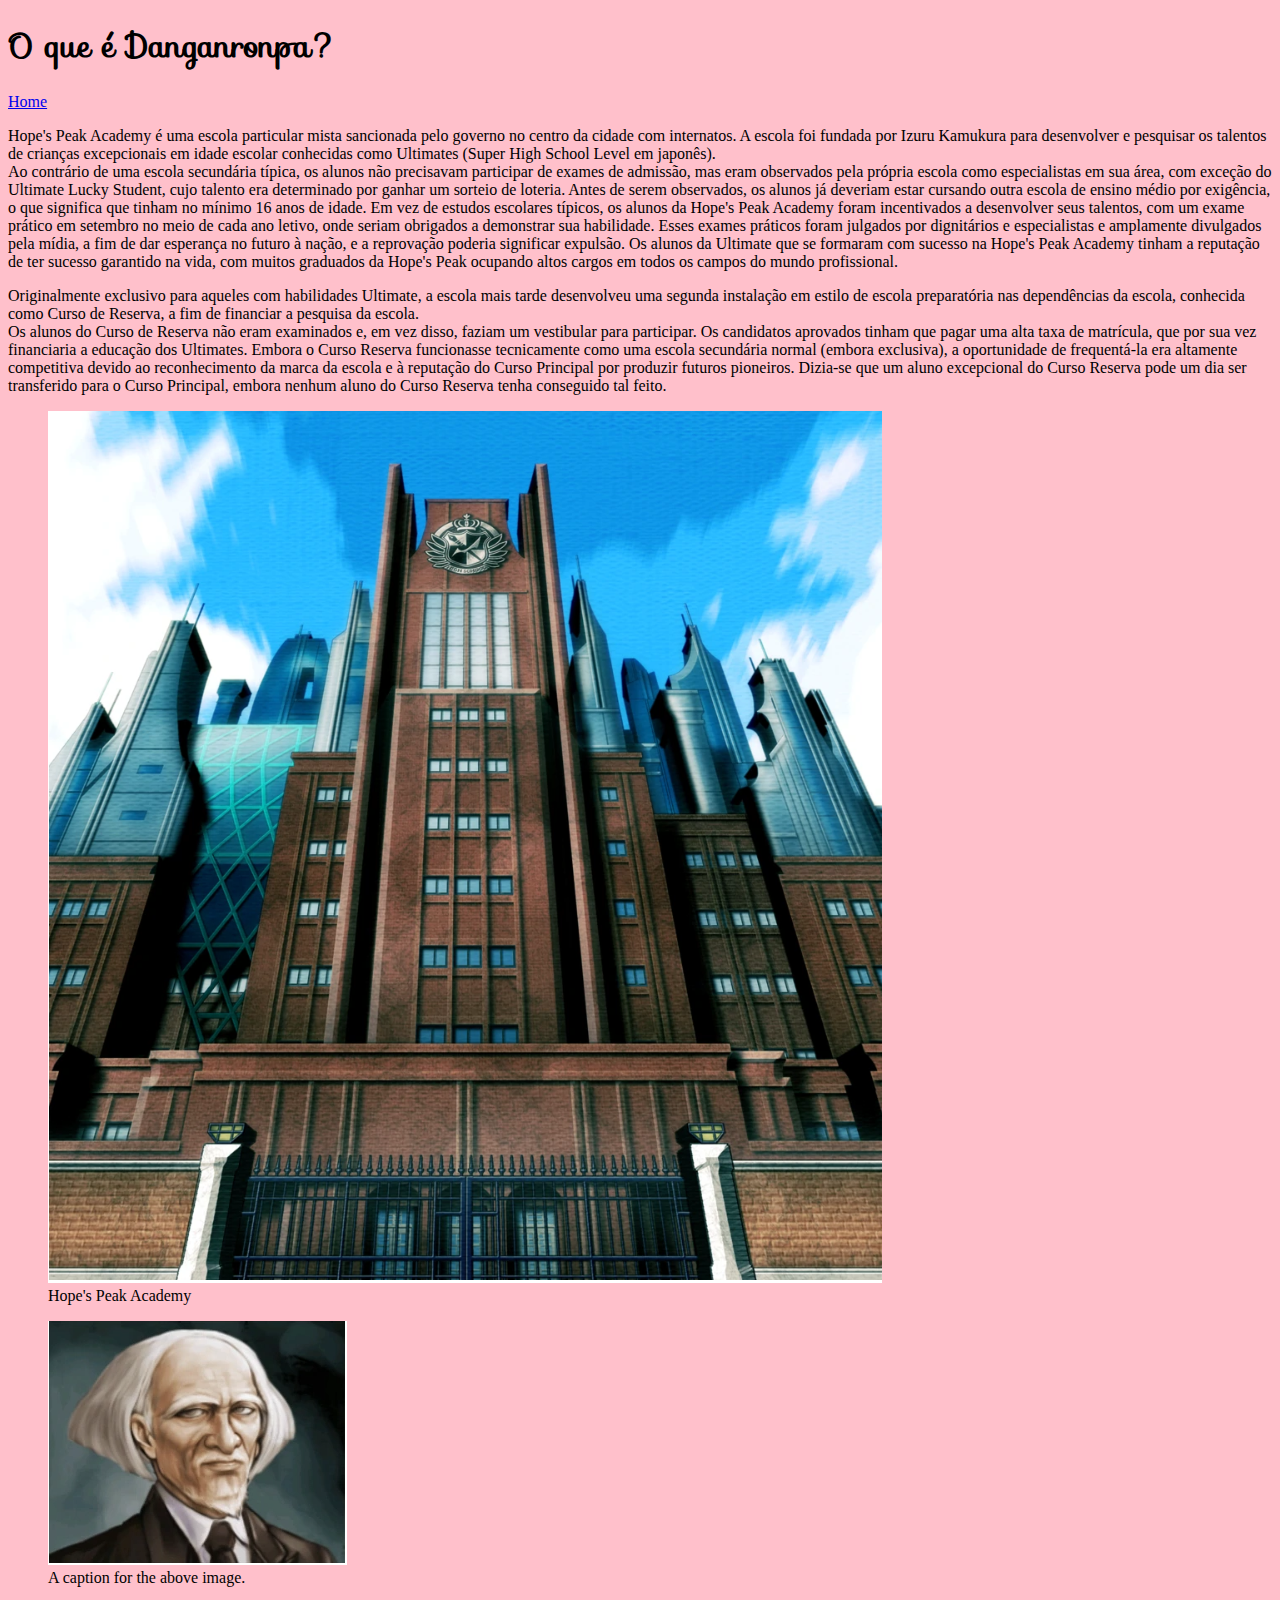
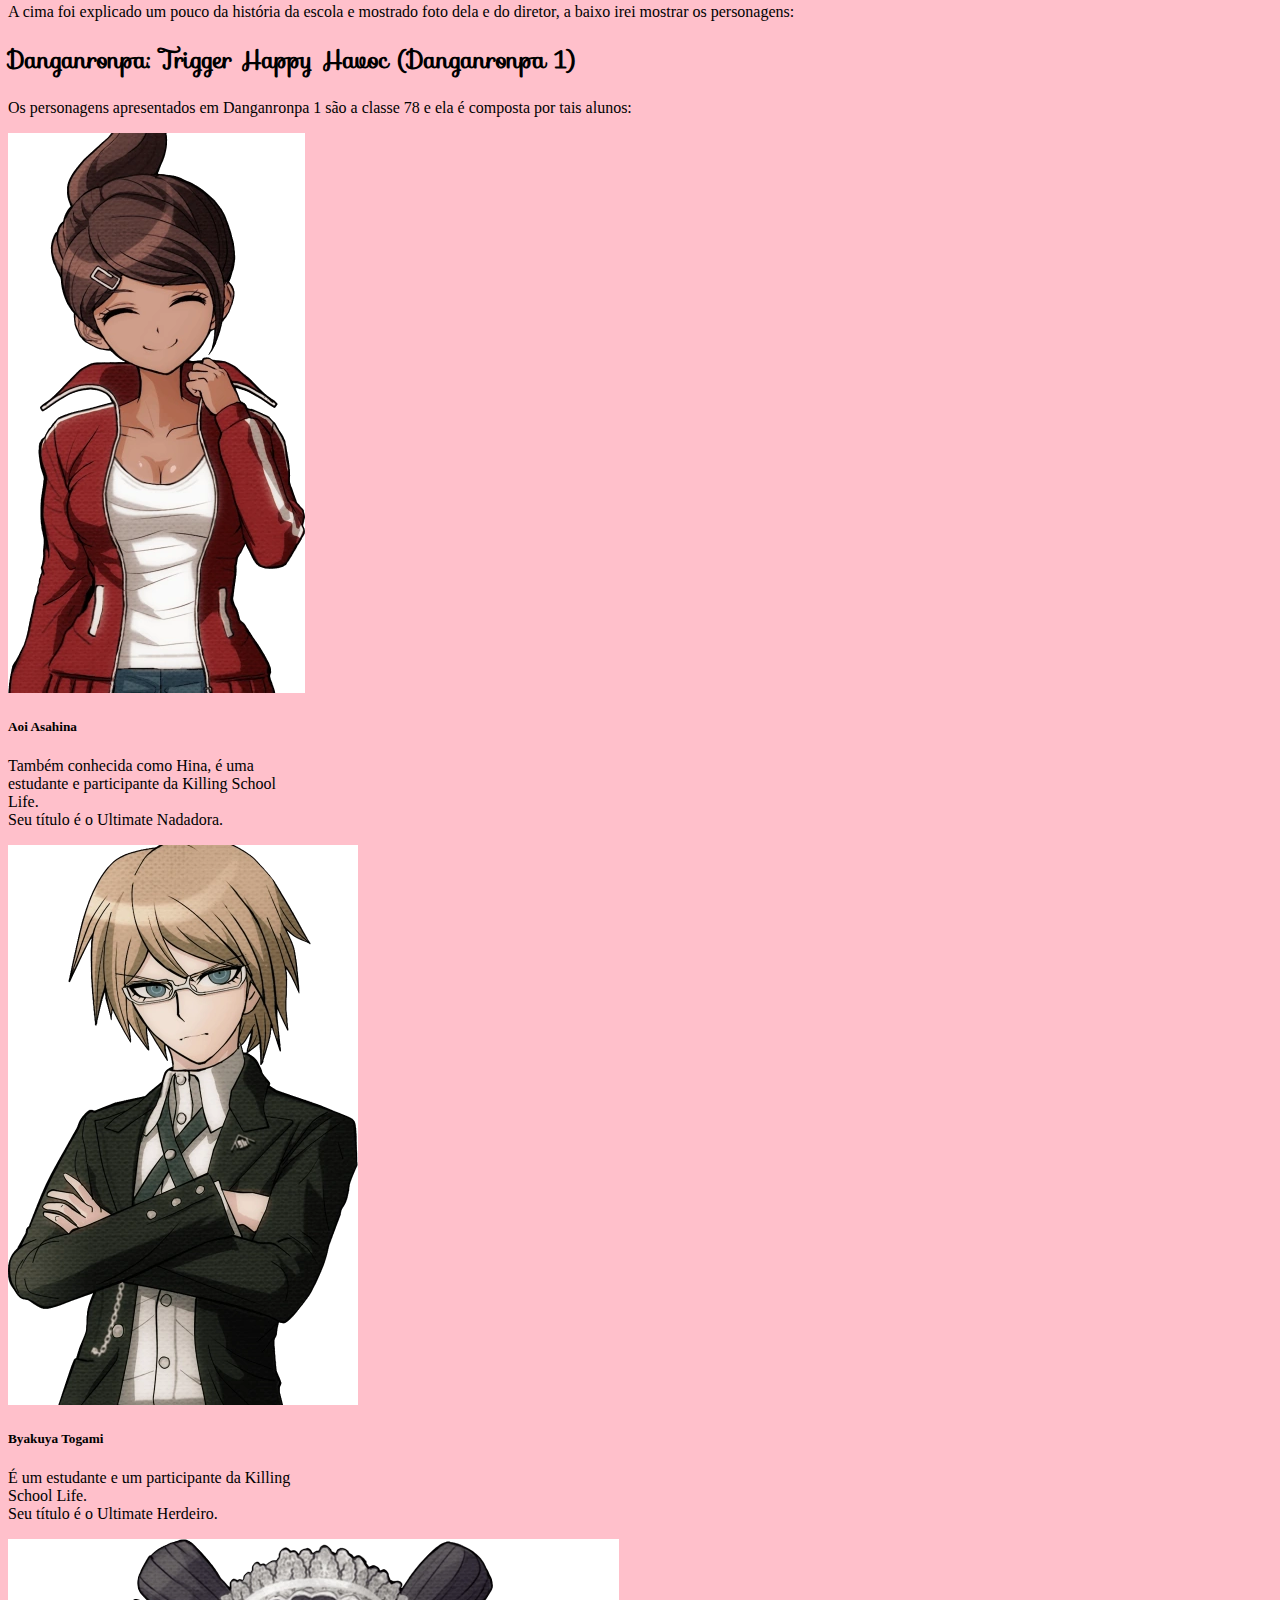
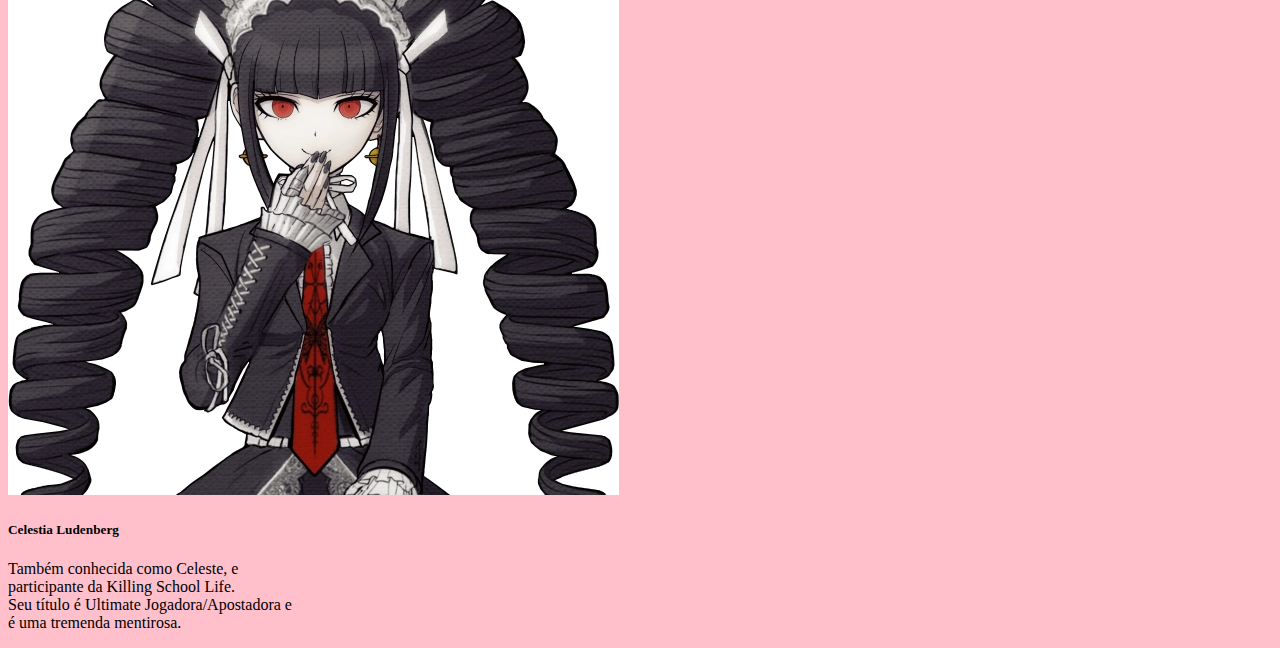
<file: 09_01_2023/quem_somos.html>
<!DOCTYPE html>
<html lang="pt-br">
<head>
    <meta charset="UTF-8">

    <meta http-equiv="X-UA-Compatible" content="IE=edge">

    <meta name="viewport" content="width=device-width, initial-scale=1.0">

    <link rel="stylesheet" href="https://stackpath.bootstrapcdn.com/bootstrap/4.1.3/css/bootstrap.min.css" integrity="sha384-MCw98/SFnGE8fJT3GXwEOngsV7Zt27NXFoaoApmYm81iuXoPkFOJwJ8ERdknLPMO" crossorigin="anonymous">
        
        <link rel="stylesheet" href="style.css">

        <link rel="stylesheet" href="https://fonts.googleapis.com/css?family=Sofia">

    <title> O que é Danganronpa?</title>

</head>

<body> 

    <h1>O que é Danganronpa?</h1>

    <a class="btn btn-dark" href="index.html" role="button">Home</a>

<p> Hope's Peak Academy é uma escola particular mista sancionada pelo governo no centro da cidade com internatos. A escola foi fundada por Izuru Kamukura para desenvolver e pesquisar os talentos de crianças excepcionais em idade escolar conhecidas como Ultimates (Super High School Level em japonês). <br> Ao contrário de uma escola secundária típica, os alunos não precisavam participar de exames de admissão, mas eram observados pela própria escola como especialistas em sua área, com exceção do Ultimate Lucky Student, cujo talento era determinado por ganhar um sorteio de loteria. Antes de serem observados, os alunos já deveriam estar cursando outra escola de ensino médio por exigência, o que significa que tinham no mínimo 16 anos de idade. Em vez de estudos escolares típicos, os alunos da Hope's Peak Academy foram incentivados a desenvolver seus talentos, com um exame prático em setembro no meio de cada ano letivo, onde seriam obrigados a demonstrar sua habilidade. Esses exames práticos foram julgados por dignitários e especialistas e amplamente divulgados pela mídia, a fim de dar esperança no futuro à nação, e a reprovação poderia significar expulsão. Os alunos da Ultimate que se formaram com sucesso na Hope's Peak Academy tinham a reputação de ter sucesso garantido na vida, com muitos graduados da Hope's Peak ocupando altos cargos em todos os campos do mundo profissional.
</p>

    <p> Originalmente exclusivo para aqueles com habilidades Ultimate, a escola mais tarde desenvolveu uma segunda instalação em estilo de escola preparatória nas dependências da escola, conhecida como Curso de Reserva, a fim de financiar a pesquisa da escola.
        <br> Os alunos do Curso de Reserva não eram examinados e, em vez disso, faziam um vestibular para participar. Os candidatos aprovados tinham que pagar uma alta taxa de matrícula, que por sua vez financiaria a educação dos Ultimates. Embora o Curso Reserva funcionasse tecnicamente como uma escola secundária normal (embora exclusiva), a oportunidade de frequentá-la era altamente competitiva devido ao reconhecimento da marca da escola e à reputação do Curso Principal por produzir futuros pioneiros. Dizia-se que um aluno excepcional do Curso Reserva pode um dia ser transferido para o Curso Principal, embora nenhum aluno do Curso Reserva tenha conseguido tal feito. </br>
</p>
    
    <figure class="figure">
        <img src="academia pika da esperança.PNG" class="figure-img img-fluid rounded" alt="A generic square placeholder image with rounded corners in a figure.">
        <figcaption class="figure-caption">Hope's Peak Academy</figcaption>
    </figure>

    <figure class="figure">
        <img src="Izuru Kamukura (Fundador).PNG" class="figure-img img-fluid rounded" alt="A generic square placeholder image with rounded corners in a figure.">
        <figcaption class="figure-caption">A caption for the above image.</figcaption>
      </figure>

      <p>A cima foi explicado um pouco da história da escola e mostrado foto dela e do diretor, a baixo irei mostrar os personagens:</p>

      <h2>Danganronpa: Trigger Happy Havoc (Danganronpa 1)</h2>
      <p>Os personagens apresentados em Danganronpa 1 são a classe 78 e ela é composta por tais alunos:</p>


      <div class="card" style="width: 18rem;">
        <img class="card-img-top" src="Aoi_Asahina_Halfbody_Sprite_29.png" alt="Imagem de capa do card">
        <div class="card-body">
          <h5 class="card-title">Aoi Asahina</h5>
          <p class="card-text">Também conhecida como Hina, é uma estudante e participante da Killing School Life. <br> Seu título é o Ultimate Nadadora. </br> </p>

        </div>
      </div>

      <div class="card" style="width: 18rem;">
        <img src="Byakuya_Togami_Halfbody_Sprite_29.png" class="card-img-top" alt="...">
        <div class="card-body">
          <h5 class="card-title">Byakuya Togami</h5>
          <p class="card-text">É um estudante e um participante da Killing School Life. <br>Seu título é o Ultimate Herdeiro.</br></p>
        </div>
      </div>

      <div class="card" style="width: 18rem;">
        <img src="Celestia_Ludenberg_Halfbody_Sprite_29.png" class="card-img-top" alt="...">
        <div class="card-body">
          <h5 class="card-title"> Celestia Ludenberg </h5>
          <p class="card-text">Também conhecida como Celeste, e participante da Killing School Life.<br> Seu título é Ultimate Jogadora/Apostadora e é uma tremenda mentirosa. </br></p>
        </div>
      </div>



</body>


</html>
</file>
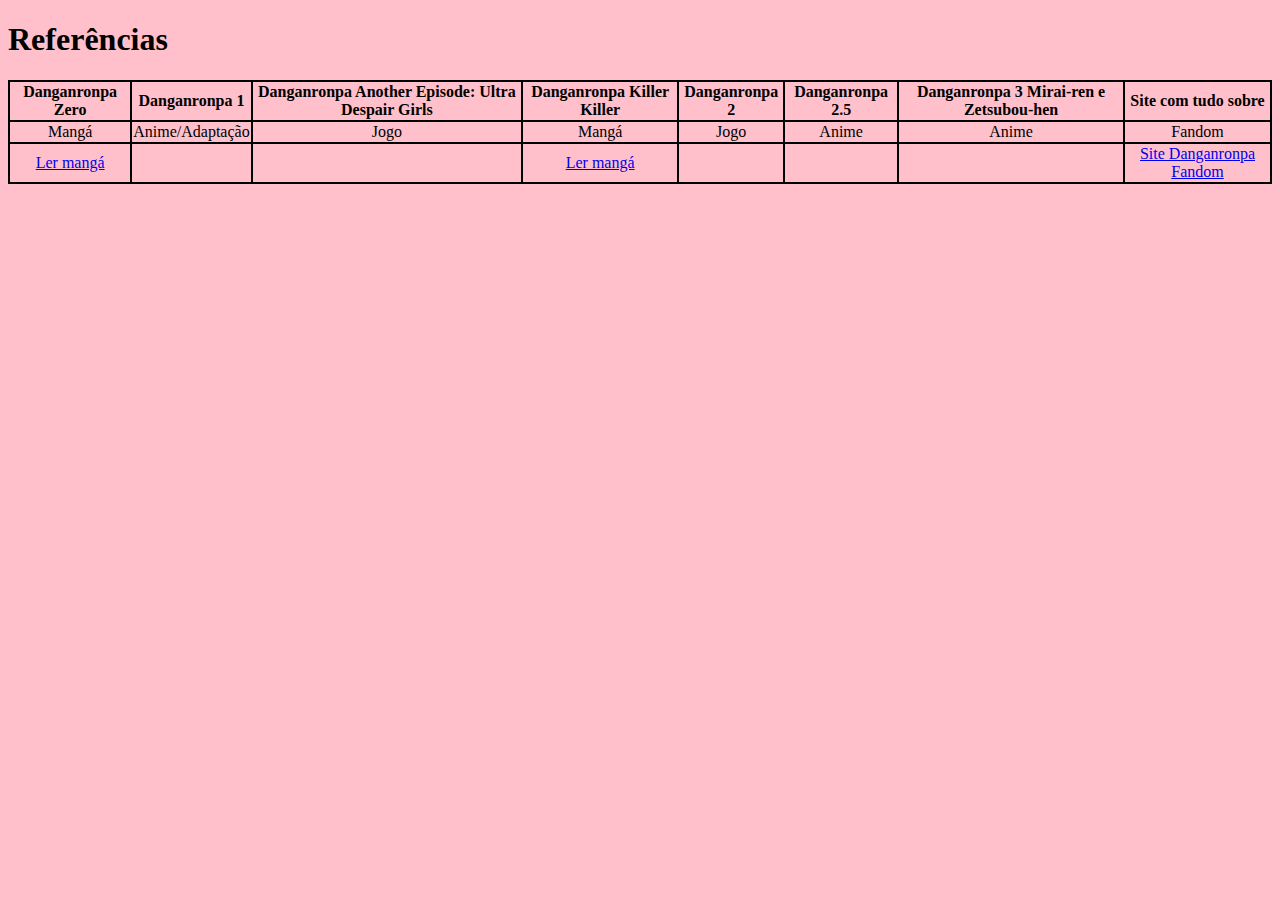
<file: 09_01_2023/referencia.html>
<!DOCTYPE html>
<html lang="pt-br">
<head>
    <meta charset="UTF-8">
    <meta http-equiv="X-UA-Compatible" content="IE=edge">
    <meta name="viewport" content="width=device-width, initial-scale=1.0">
    <link rel="stylesheet" href="referncias.css">
    <title>Referências</title>
</head>
<body>
    <h1>Referências</h1>

    <table>
        <tr>
            <th>Danganronpa Zero</th>
            <th>Danganronpa 1</th>
            <th>Danganronpa Another Episode: Ultra Despair Girls</th>
            <th>Danganronpa Killer Killer</th>
            <th>Danganronpa 2</th>
            <th>Danganronpa 2.5</th>
            <th>Danganronpa 3 Mirai-ren e Zetsubou-hen</th>
            <th>Site com tudo sobre</th>
        </tr>
    
    <tr>
        <td>Mangá</td>
        <td>Anime/Adaptação</td>
        <td>Jogo</td>
        <td>Mangá</td>
        <td>Jogo</td>
        <td>Anime</td>
        <td>Anime</td>
        <td>Fandom</td>
    </tr>

<tr>
    <td> <a href="https://mangalivre.net/manga/danganronpazero-novel/3953" target="_blank"> Ler mangá</a>  </td>
    <td></td>
    <td></td>
    <td><a HREF= "https://mangalivre.net/manga/danganronpa-gaiden-killer-killer/7442" target="_blank"> Ler mangá </a></td>
    <td></td>
    <td></td>
    <td></td>
    <td><a HREF="https://danganronpa.fandom.com/wiki/Danganronpa" target="_blank"> Site Danganronpa Fandom </a></td>
</tr>





    
    
    </table>





</body>
</html>
</file>
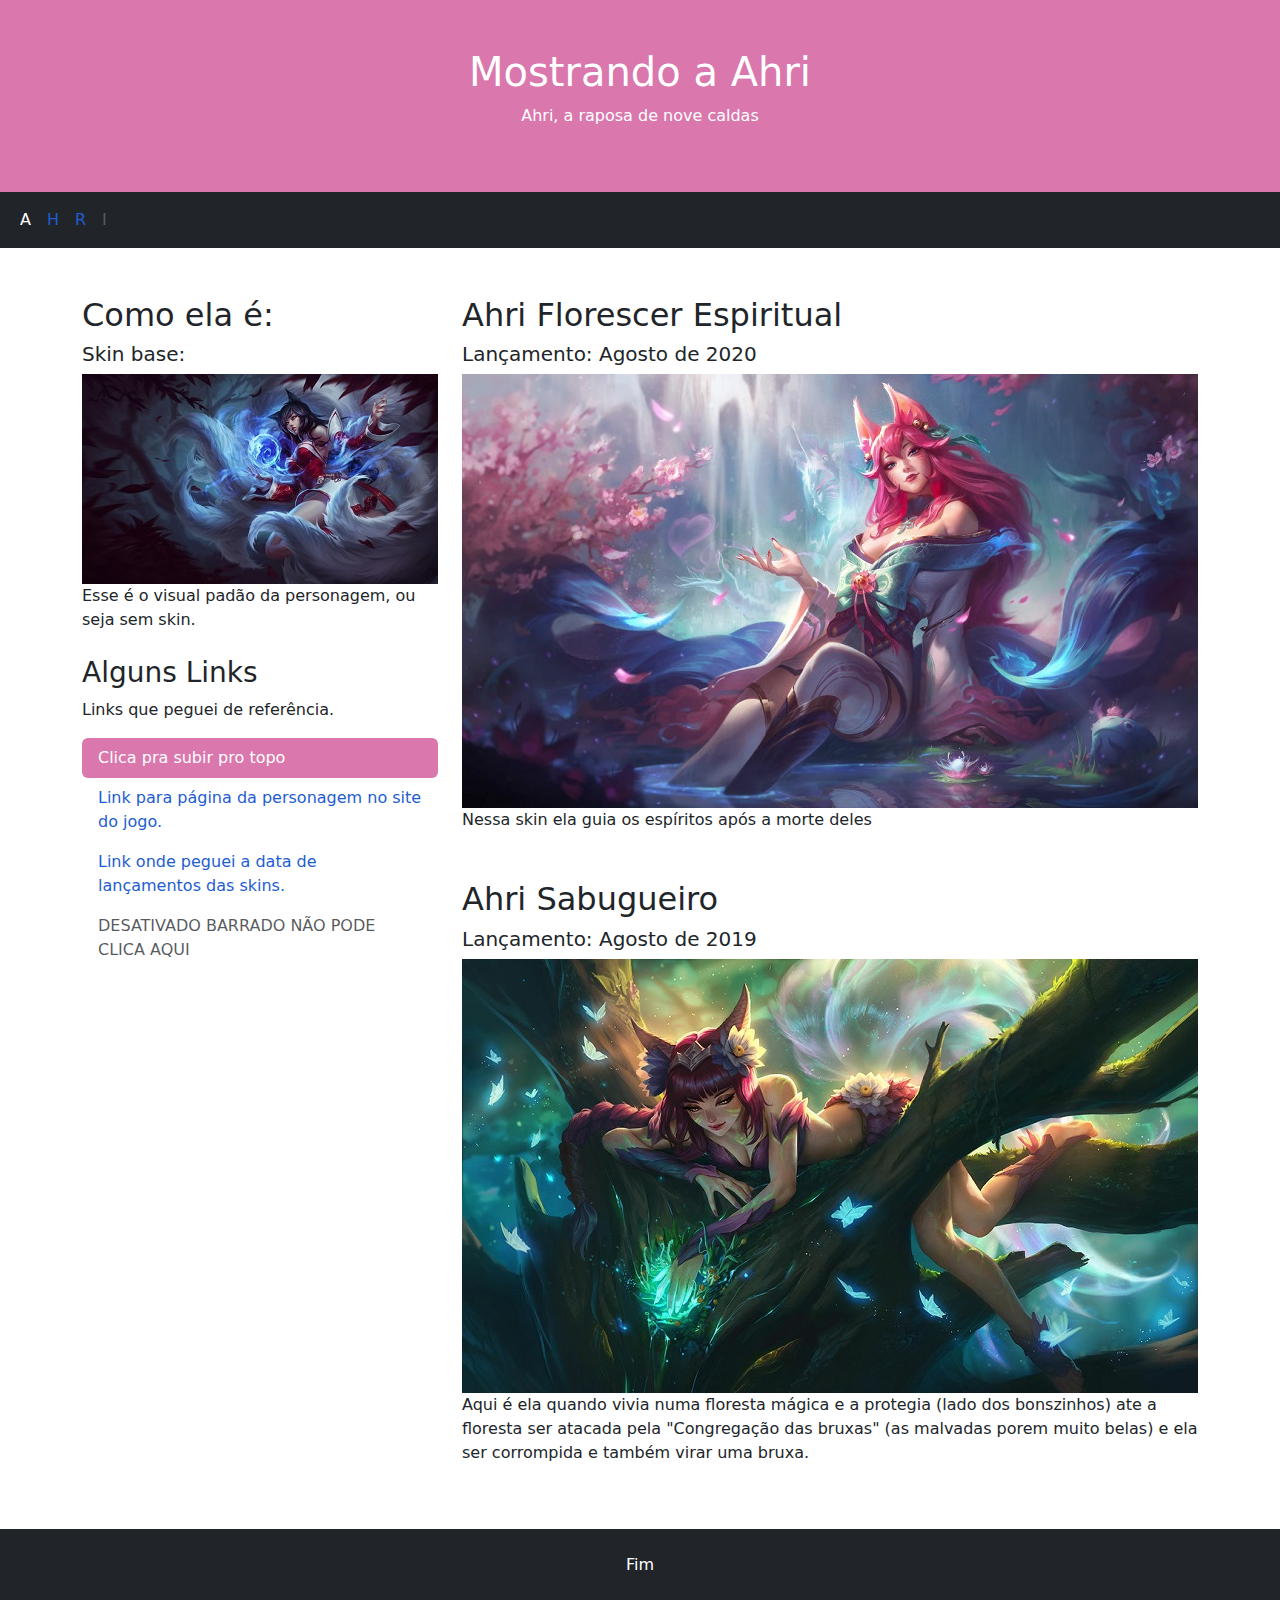
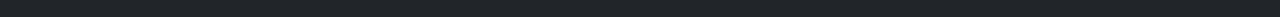
<file: 23_01_2023/template_teste.html>
<!DOCTYPE html>
<html lang="en">
<head>
  <title>Ahri</title>
  <meta charset="utf-8">
  <meta name="viewport" content="width=device-width, initial-scale=1">
  <link href="bootstrap.css" rel="stylesheet">
  <script src="bootstrap.js"></script>
  <style>
  .fakeimg {
    height: 200px;
    background: #aaa;
  }
  </style>
</head>
<body>

<div class="p-5 bg-primary text-white text-center">
  <h1>Mostrando a Ahri</h1>
  <p>Ahri, a raposa de nove caldas</p> 
</div>

<nav class="navbar navbar-expand-sm bg-dark navbar-dark">
  <div class="container-fluid">
    <ul class="navbar-nav">
      <li class="nav-item">
        <a class="nav-link active" href="#">A</a>
      </li>
      <li class="nav-item">
        <a class="nav-link" href="#">H</a>
      </li>
      <li class="nav-item">
        <a class="nav-link" href="#">R</a>
      </li>
      <li class="nav-item">
        <a class="nav-link disabled" href="#">I</a>
      </li>
    </ul>
  </div>
</nav>

<div class="container mt-5">
  <div class="row">
    <div class="col-sm-4">
      <h2>Como ela é:</h2>
      <h5>Skin base:</h5>
      <img src="Ahri_0.jpg">
      <p>Esse é o visual padão da personagem, ou seja sem skin.</p>
      
      <h3 class="mt-4">Alguns Links</h3>
      <p>Links que peguei de referência.</p>
      <ul class="nav nav-pills flex-column">
        <li class="nav-item">
          <a class="nav-link active" href="#">Clica pra subir pro topo</a>
        </li>
        <li class="nav-item">
          <a class="nav-link" href="https://www.leagueoflegends.com/pt-br/champions/ahri/">Link para página da personagem no site do jogo.</a>
        </li>
        <li class="nav-item">
          <a class="nav-link" href="https://br.millenium.gg/jogos/jogo-12/entidade-4086/guia-6688.html">Link onde peguei a data de lançamentos das skins.</a>
        </li>
        <li class="nav-item">
          <a class="nav-link disabled" href="#">DESATIVADO BARRADO NÃO PODE CLICA AQUI</a>
        </li>
      </ul>
      <hr class="d-sm-none">
    </div>
    <div class="col-sm-8">
      <h2>Ahri Florescer Espiritual</h2>
      <h5>Lançamento: Agosto de 2020</h5>
      <img src="Ahri_27.jpg">
      <p>Nessa skin ela guia os espíritos após a morte deles</p>

      <h2 class="mt-5">Ahri Sabugueiro</h2>
      <h5>Lançamento: Agosto de 2019</h5>
      <img src="Ahri_17.jpg">
      <p>Aqui é ela quando vivia numa floresta mágica e a protegia (lado dos bonszinhos) ate a floresta ser atacada pela "Congregação das bruxas" (as malvadas porem muito belas) e ela ser corrompida e também virar uma bruxa.</p>
    </div>
  </div>
</div>

<div class="mt-5 p-4 bg-dark text-white text-center">
  <p>Fim</p>
</div>

</body>
</html>
</file>
<file: 09_01_2023/style.css>
table, th, td {
    border: 2px solid black;
    border-collapse: collapse;
     text-align: center;
     padding: 0 20px;
     color: black;

}

table {
    margin: auto;
}

body {
    background-color: #FFC0CB;
    
  }
  

  h1 {
    font-family: "Sofia", sans-serif;
    
}

p {
    font-family: Georgia, serif;
}

h2 {
    font-family: "Sofia", sans-serif;
}
</file>
<file: 09_01_2023/referncias.css>
table, tr, th, td{
    border: 2px solid black;
    border-collapse: collapse;
    text-align: center;
}

body {
    background-color: #FFC0CB;
    
  }
</file>
